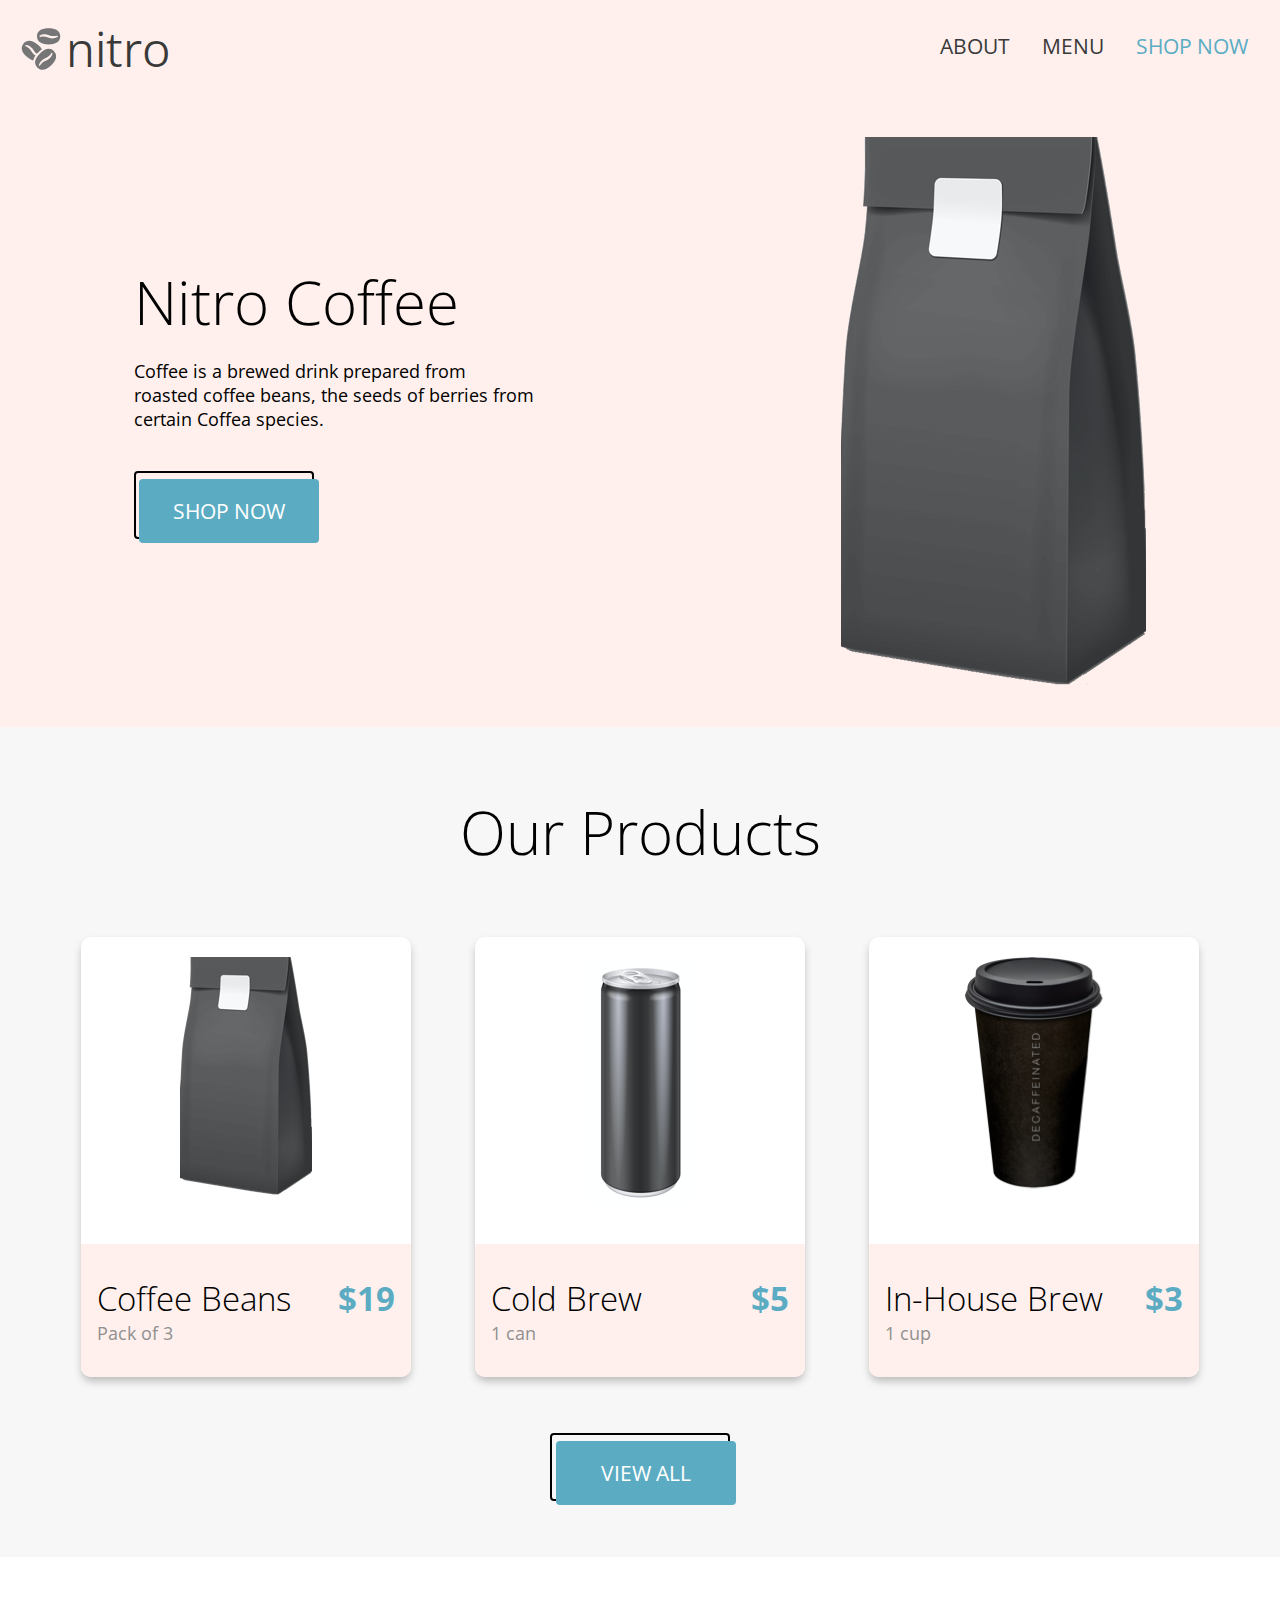
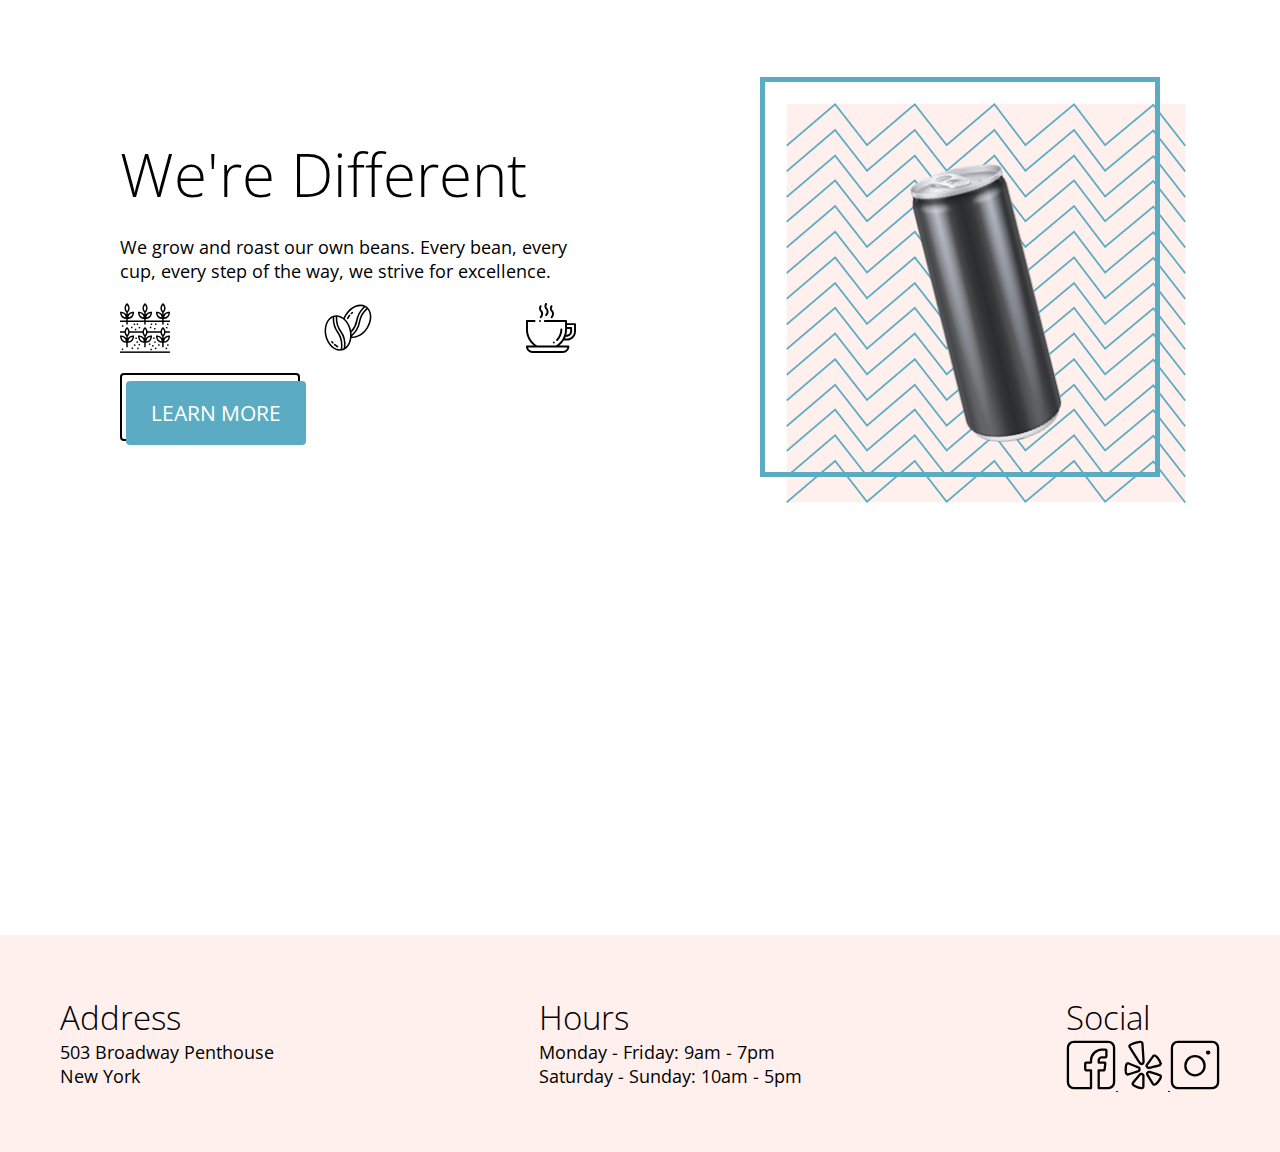
<file: index.html>
<!DOCTYPE html>
<html lang="en">
	<head>
		<meta charset="UTF-8" />
		<meta name="viewport" content="width=device-width, initial-scale=1.0" />
		<link
			href="https://fonts.googleapis.com/css2?family=Open+Sans:ital,wght@0,300;0,400;0,600;0,700;1,400&display=swap"
			rel="stylesheet"
		/>
		<!-- stylesheets -->
		<link rel="stylesheet" type="text/css" href="./scss/landing.css" />

		<title>Coffee Shop - Home</title>
	</head>
	<body>
		<header class="landing">
			<nav class="nav">
				<div class="nav__right">
					<a href="" class="nav__logoLink logoIcon">
						<img
							src="./assets/logos/coffee-beans-logo-and-footer.svg"
							alt="coffee bean logo"
							class="nav__logoImg"
						/>
					</a>
					<h3 class="nav__companyName">
						<a href="./index.html" class="nav__companyLink">nitro</a>
					</h3>
				</div>
				<ul class="nav__navList">
					<li class="nav__navItem">
						<a href="" class="nav__navLink">ABOUT</a>
					</li>
					<li class="nav__navItem">
						<a href="./pages/menu.html" class="nav__navLink">MENU</a>
					</li>
					<li class="nav__navItem">
						<a href="./pages/menu.html" class="nav__navLink--highlight"
							>SHOP NOW</a
						>
					</li>
				</ul>
			</nav>

			<section class="hero">
				<div class="hero__left">
					<h1 class="hero__title">Nitro Coffee</h1>
					<p class="hero__description">
						Coffee is a brewed drink prepared from roasted coffee beans, the
						seeds of berries from certain Coffea species.
					</p>
					<div class="products__button__container button__container">
						<div class="hero__button__border button__border">SHOP NOW</div>
						<a href="./pages/menu.html" class="hero__buttonLink button__style">
							SHOP NOW
						</a>
					</div>
				</div>
				<div class="hero__right">
					<img
						src="./assets/images/coffeebeans-hero.png"
						alt="coffee bag"
						class="hero__img"
					/>
				</div>
			</section>
		</header>

		<section class="products">
			<h2 class="products__title">Our Products</h2>
			<div class="products__top">
				<div class="card">
					<div class="card__top">
						<img
							src="./assets/images/coffeebeans.png"
							alt="coffee beans"
							class="card__img"
						/>
					</div>

					<div class="card__bottom">
						<div class="card__left">
							<h3 class="card__title">Coffee Beans</h3>
							<p class="card__amount">Pack of 3</p>
						</div>
						<p class="card__price">$19</p>
					</div>
				</div>
				<div class="card">
					<div class="card__top">
						<img
							src="./assets/images/coldbrew.png"
							alt="cold brew"
							class="card__img"
						/>
					</div>

					<div class="card__bottom">
						<div class="card__left">
							<h3 class="card__title">Cold Brew</h3>
							<p class="card__amount">1 can</p>
						</div>
						<p class="card__price">$5</p>
					</div>
				</div>
				<div class="card">
					<div class="card__top">
						<img
							src="./assets/images/inhousebrew.png"
							alt="in-house brew"
							class="card__img"
						/>
					</div>
					<div class="card__bottom">
						<div class="card__left">
							<h3 class="card__title">In-House Brew</h3>
							<p class="card__amount">1 cup</p>
						</div>
						<p class="card__price">$3</p>
					</div>
				</div>
			</div>
			<div class="products__bottom">
				<div class="products__button__container button__container">
					<div class="products__button__border button__border">VIEW ALL</div>
					<a href="" class="products__buttonLink button__style"> VIEW ALL </a>
				</div>
			</div>
		</section>

		<section class="discount">
			<div class="discount__top">
				<div class="discount__topLeft">
					<h2 class="discount__header">We're Different</h2>
					<p class="discount__description">
						We grow and roast our own beans. Every bean, every cup, every step
						of the way, we strive for excellence.
					</p>
					<div class="discount__logos">
						<img
							src="./assets/logos/planting.svg"
							alt="planting"
							class="discount__logo logoIcon"
						/>
						<img
							src="./assets/logos/coffee-beans.svg"
							alt="coffee beans"
							class="discount__logo logoIcon"
						/>
						<img
							src="./assets/logos/coffee-cup.svg"
							alt="coffee cup"
							class="discount__logo logoIcon"
						/>
					</div>

					<div class="discount__button__container button__container">
						<a href="" class="discount__buttonLink button__style">
							LEARN MORE
						</a>
						<div class="discount__button__border button__border">
							LEARN MORE
						</div>
					</div>
				</div>
				<div class="discount__topRight">
					<div class="discount__topRight-container">
						<div class="discount__posContainer"></div>
						<div class="discount__imgBlock">
							<img
								src="./assets/images/tiltedcan.png"
								alt="tilted can"
								class="discount__image"
							/>
						</div>
					</div>
				</div>
			</div>
			<div class="discount__block">
				<p class="discount__text">
					Get 20% off your first order with code:
					<span class="discount__text--bold">FirstNitro</span>
				</p>
			</div>
		</section>

		<footer class="footer">
			<div class="footer__block">
				<h3 class="footer__header">Address</h3>
				<div class="footer__block-bottom">
					<p class="footer__description">503 Broadway Penthouse</p>
					<p class="footer__description">New York</p>
				</div>
			</div>
			<div class="footer__block">
				<h3 class="footer__header">Hours</h3>
				<div class="footer__block-bottom">
					<p class="footer__description">
						<span class="footer__text--bold">Monday - Friday:</span> 9am - 7pm
					</p>
					<p class="footer__description">
						<span class="footer__text--bold">Saturday - Sunday:</span> 10am -
						5pm
					</p>
				</div>
			</div>
			<div class="footer__block">
				<h3 class="footer__header">Social</h3>
				<div class="footer__block-bottom">
					<a href="https://www.facebook.com/" class="footer__link">
						<img
							src="./assets/logos/Facebook-Icon.svg"
							alt="facebook"
							class="footer__logo logoIcon"
						/>
					</a>
					<a href="https://www.yelp.com/" class="footer__link">
						<img
							src="./assets/logos/Yelp-Icon.svg"
							alt="yelp"
							class="footer__logo logoIcon"
						/>
					</a>
					<a href="https://www.instagram.com/" class="footer__link">
						<img
							src="./assets/logos/Instagram-Icon.svg"
							alt="instagram"
							class="footer__logo logoIcon"
						/>
					</a>
				</div>
			</div>
		</footer>
	</body>
</html>
</file>
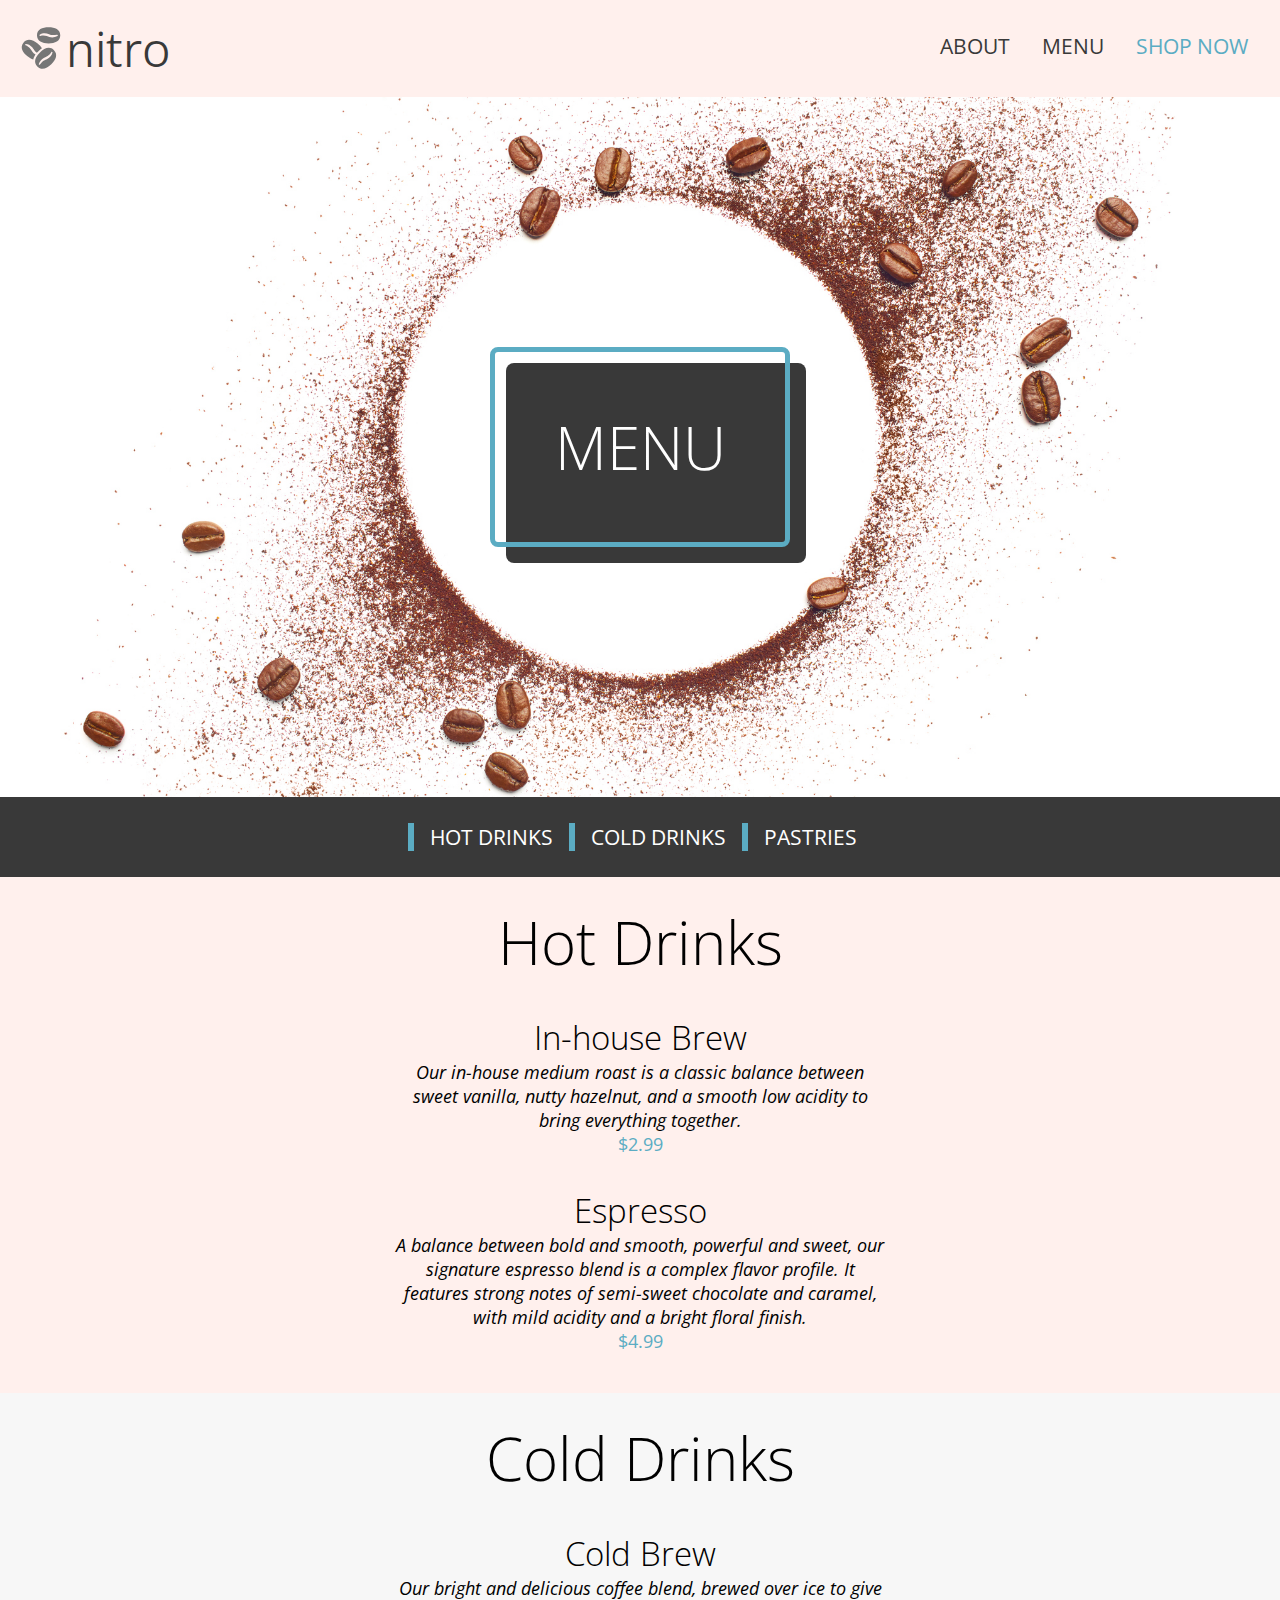
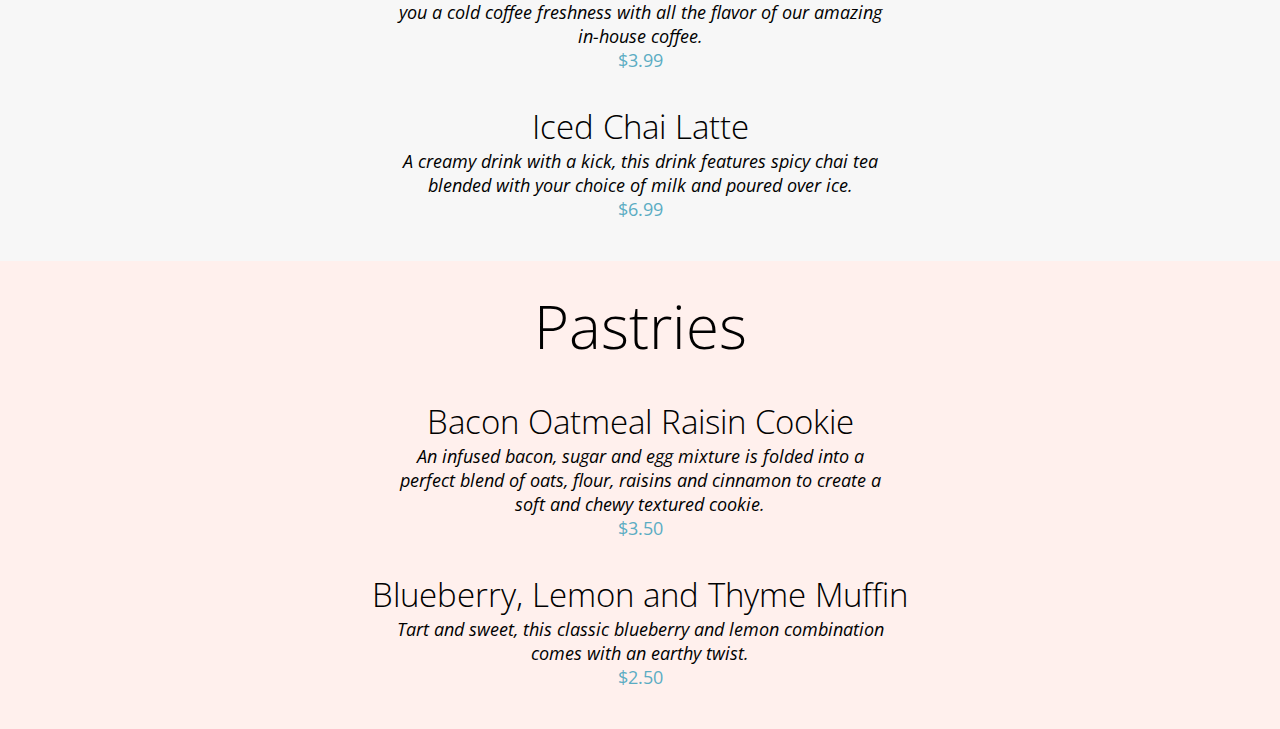
<file: pages/menu.html>
<!DOCTYPE html>
<html lang="en">
	<head>
		<meta charset="UTF-8" />
		<meta name="viewport" content="width=device-width, initial-scale=1.0" />
		<link
			href="https://fonts.googleapis.com/css2?family=Open+Sans:ital,wght@0,300;0,400;0,600;0,700;1,400&display=swap"
			rel="stylesheet"
		/>
		<!-- stylesheets  -->
		<link rel="stylesheet" type="text/css" href="../scss/menu.css" />

		<title>Coffee Shop - Menu</title>
	</head>
	<body>
		<nav class="nav">
			<div class="nav__right">
				<a href="../index.html" class="nav__logoLink">
					<img
						src="../assets/logos/coffee-beans-logo-and-footer.svg"
						alt="coffee bean logo"
						class="nav__logoImg logoIcon"
					/>
				</a>
				<h3 class="nav__companyName">
					<a href="../index.html" class="nav__companyLink">nitro</a>
				</h3>
			</div>
			<ul class="nav__navList">
				<li class="nav__navItem">
					<a href="../index.html" class="nav__navLink">ABOUT</a>
				</li>
				<li class="nav__navItem">
					<a href="" class="nav__navLink">MENU</a>
				</li>
				<li class="nav__navItem">
					<a href="" class="nav__navLink--highlight">SHOP NOW</a>
				</li>
			</ul>
		</nav>

		<main class="hero">
			<div class="hero__top">
				<div class="hero__top-container">
					<div class="hero__posBlock">
						<h1 class="hero__title">MENU</h1>
					</div>
					<div class="hero__block">
						<h1 class="hero__title"></h1>
					</div>
				</div>
			</div>
			<ul class="hero__menuList">
				<li class="hero__menuItem">
					<a href="#hot-drinks" class="hero__menuLink">HOT DRINKS</a>
				</li>
				<li class="hero__menuItem">
					<a href="#cold-drinks" class="hero__menuLink">COLD DRINKS</a>
				</li>
				<li class="hero__menuItem">
					<a href="#pastries" class="hero__menuLink">PASTRIES</a>
				</li>
			</ul>
		</main>

		<section class="menu">
			<div class="menu__section">
				<h2 class="menu__section-title" id="hot-drinks">Hot Drinks</h2>
				<div class="menu__item">
					<h3 class="menu__item-title">In-house Brew</h3>
					<p class="menu__item-description">
						Our in-house medium roast is a classic balance between sweet
						vanilla, nutty hazelnut, and a smooth low acidity to bring
						everything together.
					</p>
					<p class="menu__item-price">$2.99</p>
				</div>
				<div class="menu__item">
					<h3 class="menu__item-title">Espresso</h3>
					<p class="menu__item-description">
						A balance between bold and smooth, powerful and sweet, our signature
						espresso blend is a complex flavor profile. It features strong notes
						of semi-sweet chocolate and caramel, with mild acidity and a bright
						floral finish.
					</p>
					<p class="menu__item-price">$4.99</p>
				</div>
			</div>
			<div class="menu__section menu__section--cool">
				<h2 class="menu__section-title" id="cold-drinks">Cold Drinks</h2>
				<div class="menu__item">
					<h3 class="menu__item-title">Cold Brew</h3>
					<p class="menu__item-description">
						Our bright and delicious coffee blend, brewed over ice to give you a
						cold coffee freshness with all the flavor of our amazing in-house
						coffee.
					</p>
					<p class="menu__item-price">$3.99</p>
				</div>
				<div class="menu__item">
					<h3 class="menu__item-title">Iced Chai Latte</h3>
					<p class="menu__item-description">
						A creamy drink with a kick, this drink features spicy chai tea
						blended with your choice of milk and poured over ice.
					</p>
					<p class="menu__item-price">$6.99</p>
				</div>
			</div>
			<div class="menu__section">
				<h2 class="menu__section-title" id="pastries">Pastries</h2>
				<div class="menu__item">
					<h3 class="menu__item-title">Bacon Oatmeal Raisin Cookie</h3>
					<p class="menu__item-description">
						An infused bacon, sugar and egg mixture is folded into a perfect
						blend of oats, flour, raisins and cinnamon to create a soft and
						chewy textured cookie.
					</p>
					<p class="menu__item-price">$3.50</p>
				</div>
				<div class="menu__item">
					<h3 class="menu__item-title">Blueberry, Lemon and Thyme Muffin</h3>
					<p class="menu__item-description">
						Tart and sweet, this classic blueberry and lemon combination comes
						with an earthy twist.
					</p>
					<p class="menu__item-price">$2.50</p>
				</div>
			</div>
		</section>
	</body>
</html>
</file>
<file: scss/landing.css>
/* Primary Colors */
/* Neutral Colors*/
* {
  margin: 0;
  padding: 0;
  box-sizing: border-box;
}

html {
  font-size: 8px;
}

body {
  font-family: "Open Sans";
  font-weight: 400;
}

h1, h2 {
  font-size: 7.5rem;
  font-weight: 300;
}

h3 {
  font-size: 4.125rem;
  font-weight: 300;
}

p {
  font-size: 2.25rem;
  font-weight: 400;
}

ul {
  list-style-type: none;
}

.nav {
  background-color: #FFF0ED;
  padding: 2rem;
  display: flex;
  flex-direction: row;
  justify-content: space-between;
}
.nav__companyName {
  font-size: 6rem;
  font-weight: 300;
}
.nav__companyLink {
  text-decoration: none;
  color: #393939;
  font-weight: 350;
  padding-right: 2.5rem;
}
.nav__right {
  display: flex;
  flex-direction: row;
  justify-content: center;
  align-items: center;
}
.nav__navList {
  display: flex;
  flex-direction: row;
  justify-content: center;
}
.nav__navItem {
  padding: 2rem;
  color: #393939;
}
.nav__navLink {
  color: #393939;
  font-size: 2.625rem;
  font-weight: 400;
  text-decoration: none;
}
.nav__navLink--highlight {
  font-size: 2.625rem;
  font-weight: 400;
  text-decoration: none;
  color: #5BACC3;
}

.logoIcon {
  width: 6.25rem;
  height: 6.25rem;
}

.button__container {
  position: relative;
  cursor: pointer;
}
.button__style {
  display: block;
  text-align: center;
  text-decoration: none;
  background-color: #5BACC3;
  color: #FFF;
  border: none;
  border-radius: 0.5rem;
  font-size: 2.625rem;
  font-weight: 400;
  width: 22.5rem;
  padding: 2.25rem 0;
  position: absolute;
  top: 1rem;
  left: 0.7rem;
  z-index: 11;
}
.button__style:hover {
  top: 0.1rem;
  left: 0rem;
  border: 2px solid black;
}
.button__border {
  display: block;
  width: 22.5rem;
  padding: 2.25rem 0;
  border-radius: 0.5rem;
  font-size: 2.625rem;
  color: transparent;
  position: relative;
  border: 2px solid black;
  z-index: 10;
}

.hero {
  background-color: #FFF0ED;
  padding: 5rem 15rem;
  display: flex;
  flex-direction: row;
  justify-content: space-around;
}
.hero__left {
  width: 50rem;
  display: flex;
  flex-direction: column;
  justify-content: center;
}
.hero__right {
  margin-left: 35rem;
}
.hero__button {
  position: relative;
}
.hero__buttonLink {
  text-decoration: none;
}
.hero__description {
  padding: 2rem 0;
}

.products {
  padding: 4rem;
  text-align: center;
  background-color: #f7f7f7;
}
.products__top {
  display: flex;
  flex-direction: row;
  justify-content: center;
}
.products__bottom {
  display: flex;
  flex-direction: row;
  justify-content: center;
}
.products__title {
  margin: 4rem 0;
}
.products__button__container {
  margin: 3rem 0;
}

.card {
  width: 41.25rem;
  height: 55rem;
  margin: 4rem;
  border-radius: 1.25rem;
  box-shadow: 0 5px 9px -1px rgba(0, 0, 0, 0.25);
  background-color: #FFF;
  display: flex;
  flex-direction: column;
  justify-content: space-between;
}
.card__img {
  text-align: center;
}
.card__price {
  color: #5BACC3;
  font-size: 4.125rem;
  font-weight: bold;
}
.card__top {
  padding: 2.5rem;
}
.card__bottom {
  display: flex;
  flex-direction: row;
  justify-content: space-between;
  background-color: #FFF0ED;
  width: 100%;
  border-radius: 0 0 1.25rem 1.25rem;
  padding: 4rem 2rem;
}
.card__amount {
  color: #909090;
}
.card__left {
  display: flex;
  flex-direction: column;
  justify-content: center;
  align-items: flex-start;
}

.discount {
  padding: 15rem;
  background-color: #FFF;
  display: flex;
  flex-direction: column;
  justify-content: center;
}
.discount__top {
  display: flex;
  flex-direction: row;
  justify-content: space-between;
}
.discount__topLeft {
  width: 57rem;
  display: flex;
  flex-direction: row;
  justify-content: center;
  flex-direction: column;
}
.discount__header {
  margin: 2.5rem 0;
}
.discount__logos {
  display: flex;
  flex-direction: row;
  justify-content: space-between;
  padding: 2.5rem 0;
}
.discount__button {
  margin: 2.5rem 0;
}
.discount__topRight-container {
  position: relative;
  width: 50rem;
  height: 50rem;
}
.discount__topRight-container:hover .discount__image {
  animation: rotate-can 1s infinite linear;
  animation-duration: 2s;
  cursor: pointer;
}
.discount__posContainer {
  position: relative;
  width: 50rem;
  height: 50rem;
  border: 5px #5BACC3 solid;
  z-index: 5;
}
.discount__imgBlock {
  position: absolute;
  top: 0.75rem;
  left: 0.75rem;
  background-image: url("../assets/images/coldbrewbackground.png");
  background-size: cover;
  width: 50rem;
  height: 50rem;
  margin: 2.5rem;
  display: flex;
  justify-content: center;
  align-items: center;
}
.discount__image {
  height: 35rem;
}
.discount__block {
  margin-top: 20rem;
  width: 90%;
  padding: 3.5rem 2.5rem;
  text-align: center;
  position: relative;
  animation: discountBanner 2.5s linear infinite;
}
.discount__text {
  color: #FFF;
  font-size: 5.625rem;
  margin: 0;
}
.discount__text--bold {
  font-weight: bold;
}

footer {
  display: flex;
  justify-content: space-between;
  background-color: #FFF0ED;
  padding: 7.5rem;
}
footer__block {
  margin: 0 7.5rem;
}
footer__header {
  margin-bottom: 2.5rem;
}
footer__text--bold {
  font-weight: bold;
}

@keyframes rotate-can {
  0% {
    transform: rotate(0deg);
  }
  100% {
    transform: rotate(360deg);
  }
}
@keyframes discountBanner {
  0% {
    background-color: #5BACC3;
  }
  100% {
    background-color: #393939;
  }
}/*# sourceMappingURL=landing.css.map */
</file>
<file: scss/menu.css>
/* Primary Colors */
/* Neutral Colors*/
* {
  margin: 0;
  padding: 0;
  box-sizing: border-box;
}

html {
  font-size: 8px;
}

body {
  font-family: "Open Sans";
  font-weight: 400;
}

h1, h2 {
  font-size: 7.5rem;
  font-weight: 300;
}

h3 {
  font-size: 4.125rem;
  font-weight: 300;
}

p {
  font-size: 2.25rem;
  font-weight: 400;
}

ul {
  list-style-type: none;
}

.nav {
  background-color: #FFF0ED;
  padding: 2rem;
  display: flex;
  flex-direction: row;
  justify-content: space-between;
}
.nav__companyName {
  font-size: 6rem;
  font-weight: 300;
}
.nav__companyLink {
  text-decoration: none;
  color: #393939;
  font-weight: 350;
  padding-right: 2.5rem;
}
.nav__right {
  display: flex;
  flex-direction: row;
  justify-content: center;
  align-items: center;
}
.nav__navList {
  display: flex;
  flex-direction: row;
  justify-content: center;
}
.nav__navItem {
  padding: 2rem;
  color: #393939;
}
.nav__navLink {
  color: #393939;
  font-size: 2.625rem;
  font-weight: 400;
  text-decoration: none;
}
.nav__navLink--highlight {
  font-size: 2.625rem;
  font-weight: 400;
  text-decoration: none;
  color: #5BACC3;
}

.logoIcon {
  width: 6.25rem;
  height: 6.25rem;
}

.button__container {
  position: relative;
  cursor: pointer;
}
.button__style {
  display: block;
  text-align: center;
  text-decoration: none;
  background-color: #5BACC3;
  color: #FFF;
  border: none;
  border-radius: 0.5rem;
  font-size: 2.625rem;
  font-weight: 400;
  width: 22.5rem;
  padding: 2.25rem 0;
  position: absolute;
  top: 1rem;
  left: 0.7rem;
  z-index: 11;
}
.button__style:hover {
  top: 0.1rem;
  left: 0rem;
  border: 2px solid black;
}
.button__border {
  display: block;
  width: 22.5rem;
  padding: 2.25rem 0;
  border-radius: 0.5rem;
  font-size: 2.625rem;
  color: transparent;
  position: relative;
  border: 2px solid black;
  z-index: 10;
}

.hero__top {
  background-image: url("../assets/images/coffee-circle.jpg");
  background-size: cover;
  background-position: center;
  width: 100%;
  height: 87.5rem;
  display: flex;
  justify-content: center;
  align-items: center;
}
.hero__top-container {
  position: relative;
}
.hero__posBlock {
  position: relative;
  width: 37.5rem;
  height: 25rem;
  border-radius: 1rem;
  border: 5px solid #5BACC3;
  z-index: 5;
  display: flex;
  justify-content: center;
  align-items: center;
}
.hero__block {
  position: absolute;
  top: 2rem;
  left: 2rem;
  background-color: #393939;
  width: 37.5rem;
  height: 25rem;
  border-radius: 1rem;
}
.hero__title {
  color: #FFF;
  margin: 0;
}
.hero__menuList {
  padding: 0;
  margin: 0;
  text-align: center;
  background-color: #393939;
  width: 100%;
  height: 10rem;
  display: flex;
  justify-content: center;
  align-items: center;
}
.hero__menuItem {
  color: #FFF;
  font-weight: 400;
  border-left: 0.75rem solid #5BACC3;
  padding: 0 2rem;
}
.hero__menuLink {
  color: #FFF;
  font-weight: 400;
  cursor: pointer;
  font-size: 2.625rem;
  font-weight: 400;
  text-decoration: none;
}

.menu__section {
  display: flex;
  flex-direction: column;
  align-items: center;
  background-color: #FFF0ED;
  padding: 3rem;
  padding-bottom: 5rem;
}
.menu__section--cool {
  background-color: #F7F7F7;
}
.menu__item {
  display: flex;
  flex-direction: column;
  align-items: center;
}
.menu__item-title {
  margin-top: 4rem;
}
.menu__item-description {
  font-style: italic;
  width: 61rem;
  text-align: center;
}
.menu__item-price {
  color: #5BACC3;
}/*# sourceMappingURL=menu.css.map */
</file>
